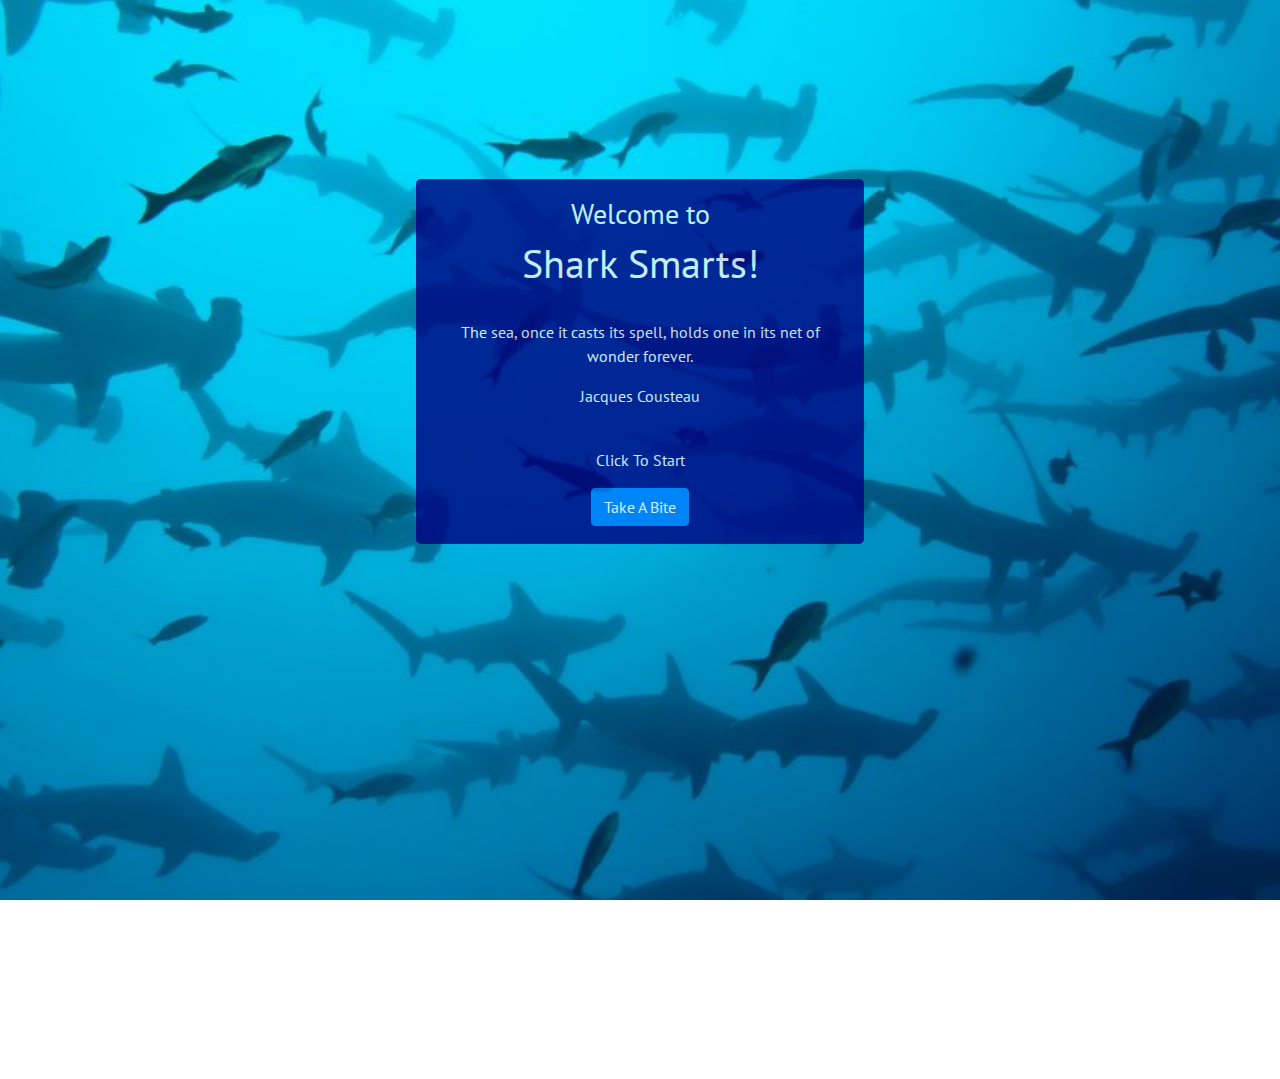
<file: index.html>
<!doctype html>
<html lang="en">
  <head>
    <!-- Required meta tags -->
    <meta charset="utf-8">
    <meta name="viewport" content="width=device-width, initial-scale=1, shrink-to-fit=no">

    <!-- Bootstrap CSS -->
    <link rel="stylesheet" type="text/css" href="https://stackpath.bootstrapcdn.com/bootstrap/4.1.1/css/bootstrap.min.css">
    <link rel="stylesheet" type="text/css" media="screen" href="assets/css/style.css">
    <link href="https://fonts.googleapis.com/css?family=PT+Sans" rel="stylesheet">
   
    
    <title>Shark Trivia</title>
  </head>
  <body class= "bg">
    <div id="splashscreen">
        <div class="splashBox">
            <h3>Welcome to</h3>
            <h1>Shark Smarts!</h1>
            <hr />
            
            <p>The sea, once it casts its spell, holds one in its net of wonder forever.</p>
            <p>Jacques Cousteau</p>
            <br />
            <p>Click To Start</p>
            <button type="button" id="startButton" class="btn btn-primary black-background white">Take A Bite</button>
        </div>
    </div>

    <div id="answerScreen">
        <div class="splashBox2">
            <h2>How'd it go?</h2>
            <hr />
            <p id="correctScreen">Correct Answers: </p>
            <p id="wrongScreen">Wrong Answers: </p>
        </div>
    </div>


    <div id="timesUp">
        <div class="wrongBox">
            <h2 class="up">Times Up!</h2>
            <hr />
            <p>Here's you're score:</p>
            <p id="correctTimesUp">Correct Answers: </p>
            <p id="wrongTimesUp">Wrong Answers: </p>
        </div>
    </div>

    <div class="container">
        <div class="row">
        <div class="col-md-12">
        <header>Shark Smarts!</header>
        <div class="timeRemain">Time Remaining:
            <div id="time-remain">60</div>
        </div>
        </div>
        </div>
    
    <div class="row">
        <div class="col-lg-6 questions">
            <div class="whaleShark"></div>
            <div class="speciesnum"></div>
            <div class="detectBlood"></div>
            <div class="skeletonMake"></div>
            <div class="speedSwim"></div>
        </div>
        <div class="col-lg-6" id="questions2">
            <div class="attackSpeed"></div>
            <div class="surviveFresh"></div>
            <div class="sharkDogs"></div>
            <div class="teethLoss"></div>
            <div class="millionYears"></div>
        


            

            <button type="button" class="btn btn-primary black-background white" id="sub-but">Submit</button>
            <!-- end equestions-->
        </div>
    </div>

        <!-- Main Container-->
    </div>
    
    <script src="https://ajax.googleapis.com/ajax/libs/jquery/3.3.1/jquery.min.js"></script>
    <script src="assets/javascript/app.js"></script>
    <script src="https://cdnjs.cloudflare.com/ajax/libs/twitter-bootstrap/3.3.7/js/bootstrap.min.js"></script>
    
    
  
</body>


</html>
</file>
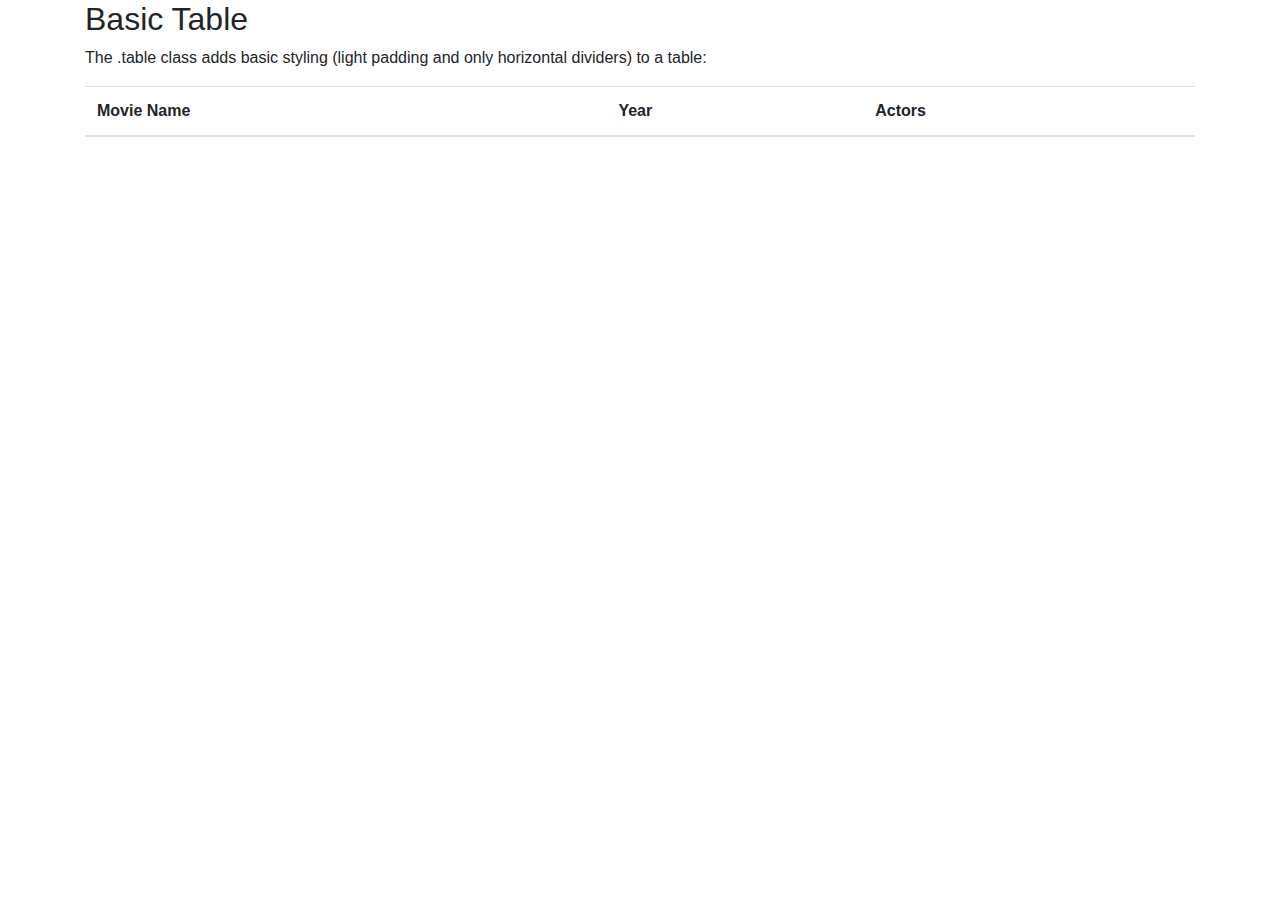
<file: assets/javascript/htmlajax.html>
<!DOCTYPE html>
<html lang="en">

<head>
  <meta charset="utf-8">
  <title>Favorite Movies</title>
  <link rel="stylesheet" href="https://cdnjs.cloudflare.com/ajax/libs/twitter-bootstrap/4.0.0/css/bootstrap.min.css" />
</head>

<body>
  <div class="container">
    <h2>Basic Table</h2>
    <p>The .table class adds basic styling (light padding and only horizontal dividers) to a table:</p>
    <table class="table">
      <thead>
        <tr>
          <th scope="col">Movie Name</th>
          <th scope="col">Year</th>
          <th scope="col">Actors</th>
        </tr>
      </thead>
      <tbody>
        <!-- Insert movie rows here -->
      </tbody>
    </table>
  </div>
  <script src="https://cdnjs.cloudflare.com/ajax/libs/jquery/3.2.1/jquery.min.js"></script>
  <script type="text/javascript">
    // The below code fills in the first row of the table
    var movie = "Mr. Nobody";
    var queryURL = "https://www.omdbapi.com/?t=" + movie + "&y=&plot=short&apikey=trilogy";

    $.ajax({
      url: queryURL,
      method: "GET"
    }).then(function(response) {

      // Obtain a reference to the tbody element in the DOM
      var tbody
      // Create and save a reference to new empty table row
      // Create and save references to 3 td elements containing the Title, Year, and Actors from the AJAX response object
      // Append the td elements to the new table row
      // Append the table row to the tbody element
    });

    // Repeat the above logic to add rows for two more movies of your choice

    // BONUS: Once complete, try to make your code as DRY as possible through the use of functions
  </script>
</body>

</html>
</file>
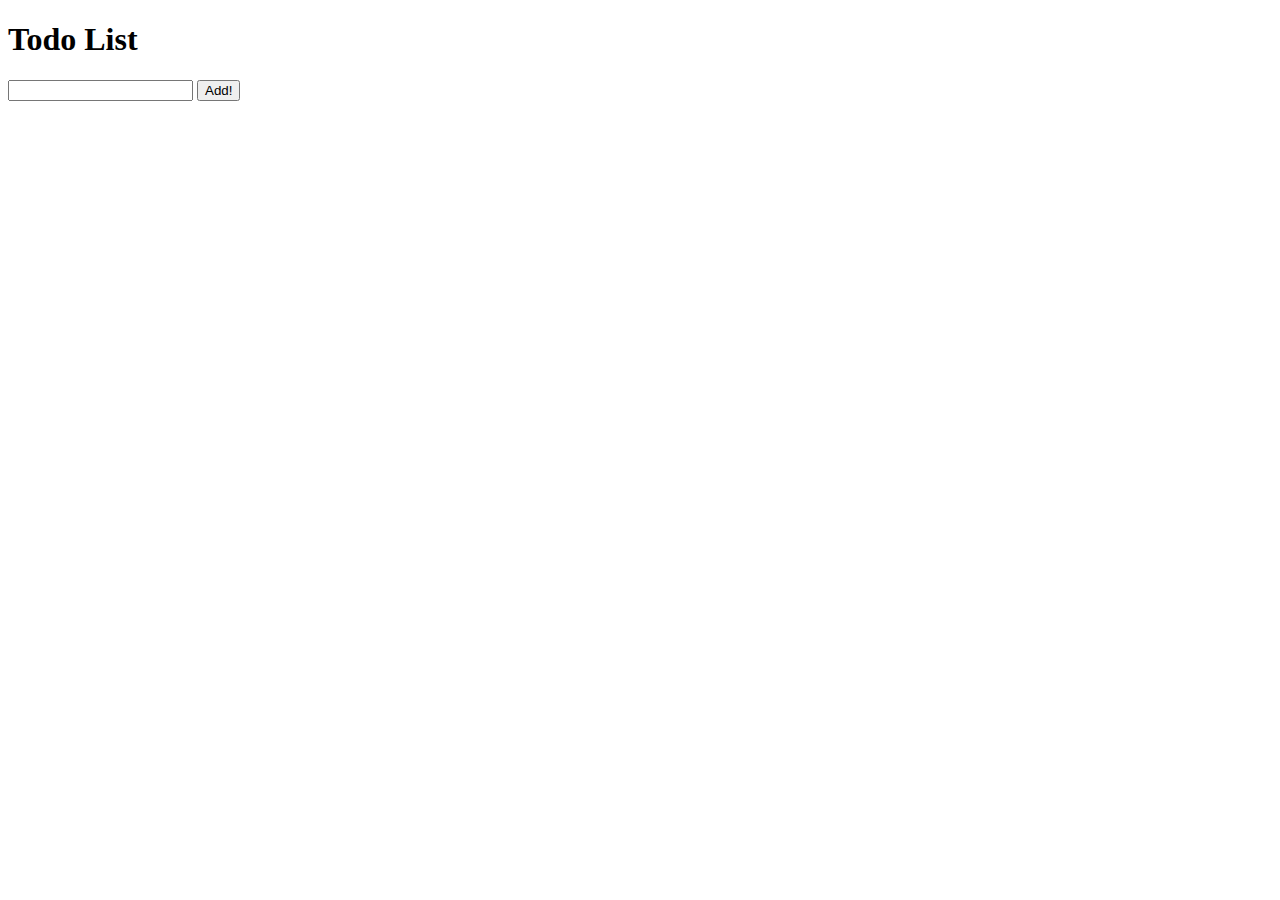
<file: assets/javascript/jquerytodo.html>
<!DOCTYPE html>

<html lang="en-us">

  <head>

    <meta charset="UTF-8">
    <title>Todo</title>

  </head>

  <body>

    <h1>Todo List</h1>
    <input id="new-task" type="text">
    <button id="add">Add!</button>
    <div id="tasks"></div>

    <!-- jQuery -->
    <script src="https://cdnjs.cloudflare.com/ajax/libs/jquery/3.2.1/jquery.min.js"></script>

    <!-- Script -->
    <script>
    $(document).ready(function(){
        function addtask() {
            var task= $('#new-task').val();
            $('#tasks').append('<div id="addedTask">' + task + '<button id="delete">x</button>' +'</div>');
           
        }
        $('#add').click(addtask);
        
       
        $(document).on('click', '#delete', deleteTask);
      

        
       
    }); 
    
    
    </script>

    

  </body>

</html>
</file>
<file: assets/css/style.css>
body, html {
    height: 100%;
    margin: 0;
    font-family: 'PT Sans', sans-serif;
}


.bg {
    background-image:  url("../images/Group-Nine-Shark-Week.jpg"); 
    z-index: -1;
    height: 100%; 
    background-position: center;
    background-repeat: no-repeat;
    background-size: cover;  
}

#timesUp {
    display: none;
    background-color: navy;
    
    opacity: 0.8;
    border-style: solid;
    border: 1px;
    color: aliceblue;
    width: 40%;
    margin: 0 auto;
    padding: 2%;
    margin-top: 15%;
    font-size: 21px;
}
.timeRemain{
    text-align: center;
}
 #time-remain {
    font-size: 60px;
    text-align: center;
    margin: auto;
    align-self: center;
    
    
}
.wrongBox{
    margin: 0 auto;
    text-align: center;
    padding: 4%;
}
.container{
    height: 90%;
    background-color: navy;
    opacity: 0.8;
    background-size: cover;
    
    color: aliceblue;
    display: none;
    margin-bottom: 5%;
    padding-bottom: 2%;
    
    border-radius: 5px;
    padding-left: 10px;
    padding-right: 10px;
    
}
header {
    font-size: 60px;
    color: aliceblue;
    margin-top: 2%;
    text-align: center;
}
#answerScreen{
    display: none;
    background-color: navy;
    opacity: 0.8;
    border-style: solid;
    border: 1px;
    color: aliceblue;
    width: 40%;
    margin: 0 auto;
    padding: 2%;
    margin-top: 15%;
    font-size: 21px;
}
.splashBox2 {
    margin: 0 auto;
    text-align: center;
    padding: 4%;
}

#splashscreen{
    background-color: navy;
    opacity: 0.8;
    border-style: solid;
    border: 1px;
    color: aliceblue;
    width: 35%;
    margin: 0 auto;
    border-radius: 5px;
    
}
.splashBox {
    margin: 0 auto;
    text-align: center;
    padding: 4%;
    margin-top: 40%;
}

.questions {
    font-size: 16px;
    margin: 0%;
    padding: 0%;
    text-align: center;
    color: coral;
    opacity: 1;
    float: left;
    
}
#questions2{
    clear: left;
    float: right;
    font-size: 16px;
    opacity: 1;
    margin: 0%;
    padding: 0%;
    text-align: center;
    color: coral;
}

.ques,
label {
    padding: 1%;
}
</file>
